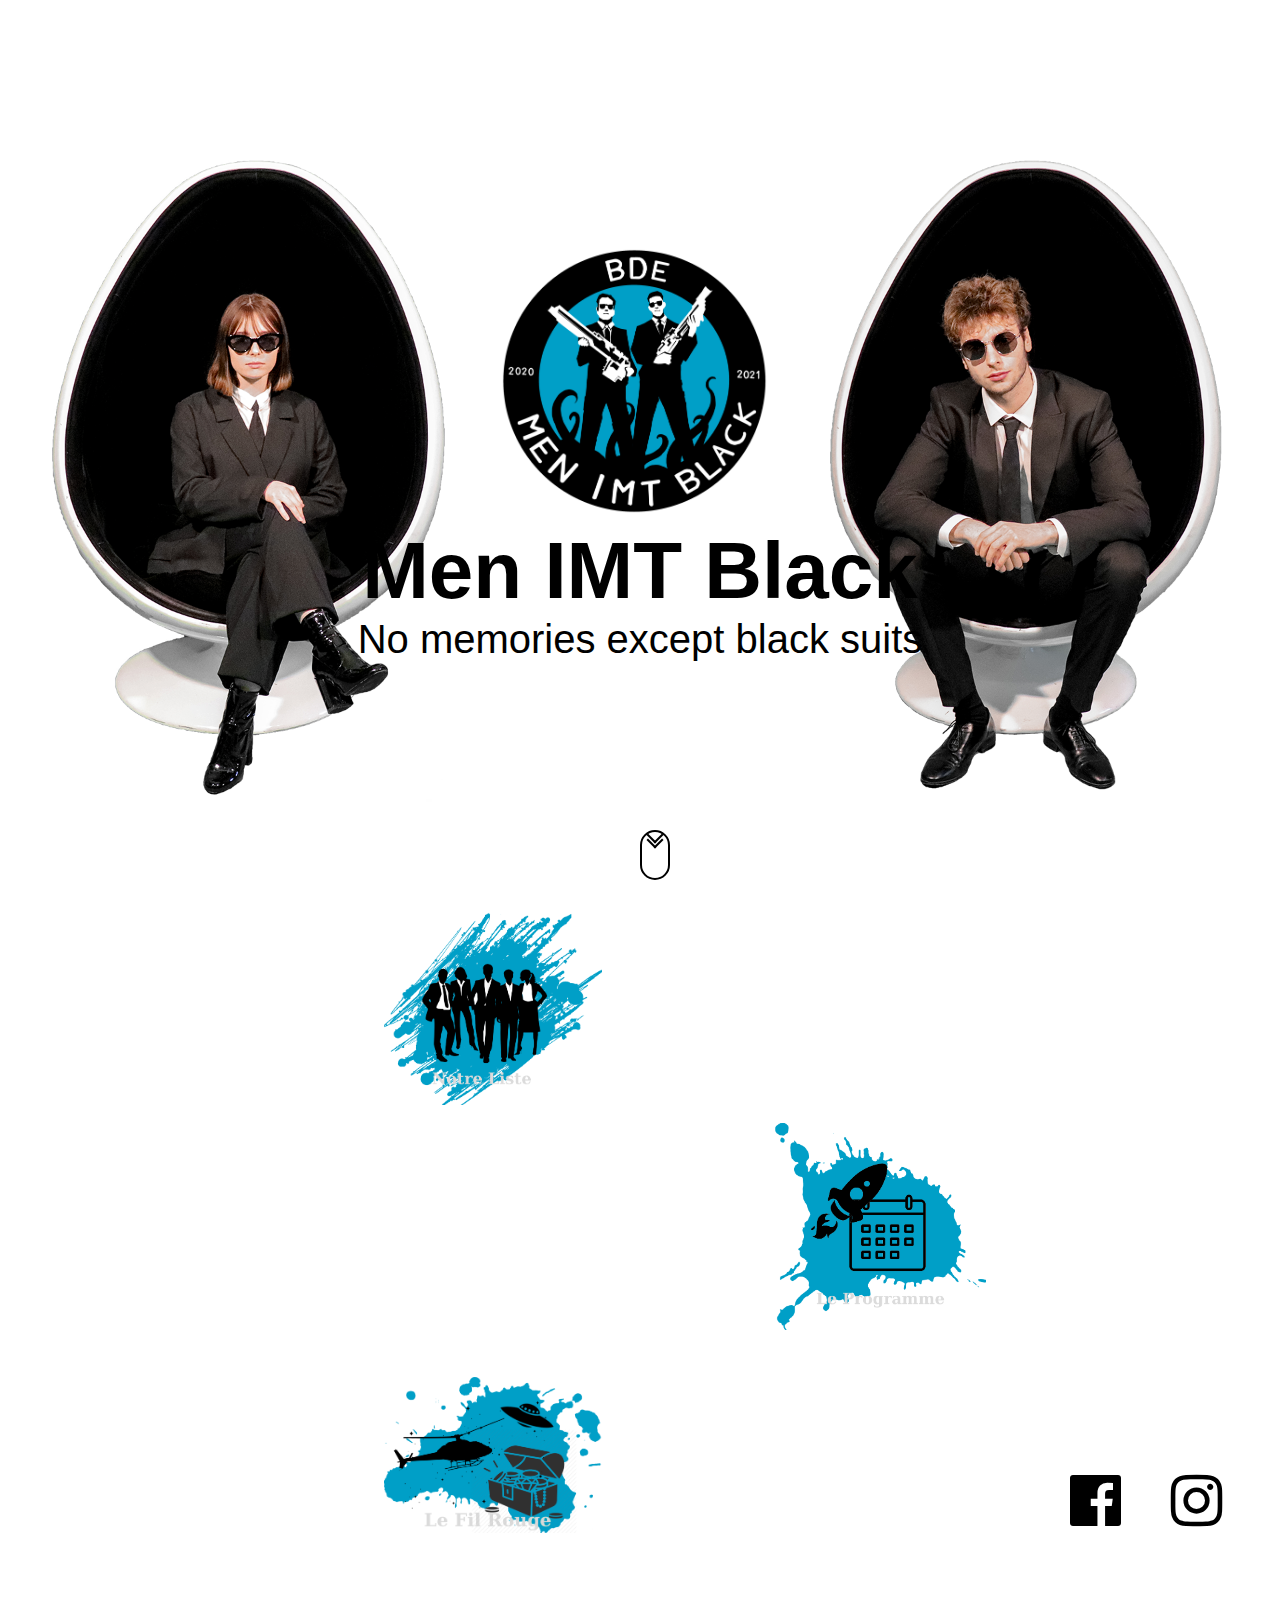
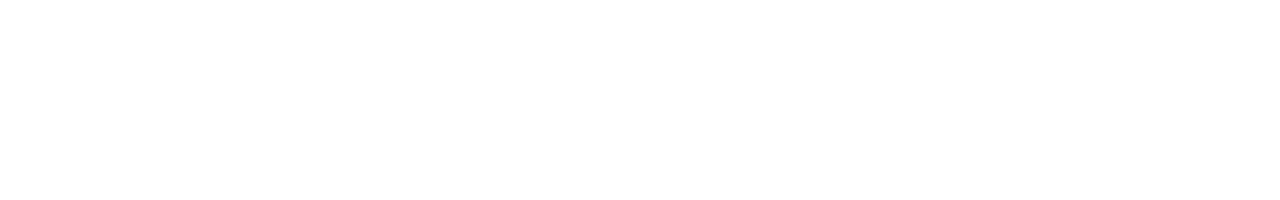
<file: index.html>
<!DOCTYPE html>
<html lang="fr">
<head>
    <meta charset="UTF-8">
    <title>Men Imt Black</title>
    <link rel="icon" href="img/logo.png" type="MIB Logo">
    <meta name="viewport" content="width=device-width, initial-scale=1" />
    <link rel="stylesheet" href="css/style.css">
    <link rel="stylesheet" href="https://maxcdn.bootstrapcdn.com/font-awesome/4.4.0/css/font-awesome.min.css">
</head>

<body>

    <section id="sec-1">
      <div class="container">
          <div class="logo">
          </div>
          <div class="mainTitle">
              <h1>Men IMT Black</h1>
              <p>No memories except black suits</p>
          </div>
        <a href="#sec-2">
          <div class="scroll-down"></div>
        </a>
      </div>
    </section>

    <section id="sec-2">
      <div class="container1">
          <div onclick="location.href='notre_liste.html';" style="cursor: pointer;" class="menuItemListe"></div>
          <div onclick="location.href='programme.html';" style="cursor: pointer;" class="menuItemProgramme"></div>
          <div id="thirdContainer">
                <div onclick="location.href='fil_rouge.html';" style="cursor: pointer;" class="menuItemFilRouge"></div>
                <div class="socialSection">
                    <div class="socialIcons">
                        <a href="https://www.facebook.com/menimtblack" target="_blank">
                            <i class="fa fa-facebook-official" aria-hidden="true"></i>
                        </a>
                          &nbsp;&nbsp;&nbsp;
                          <a href="https://www.instagram.com/men_imt_black/" target="_blank">
                             <i class="fa fa-instagram" aria-hidden="true"></i>
                          </a>
                    </div>
                </div>
          </div>
      </div>
    </section>

</body>
</html>
</file>
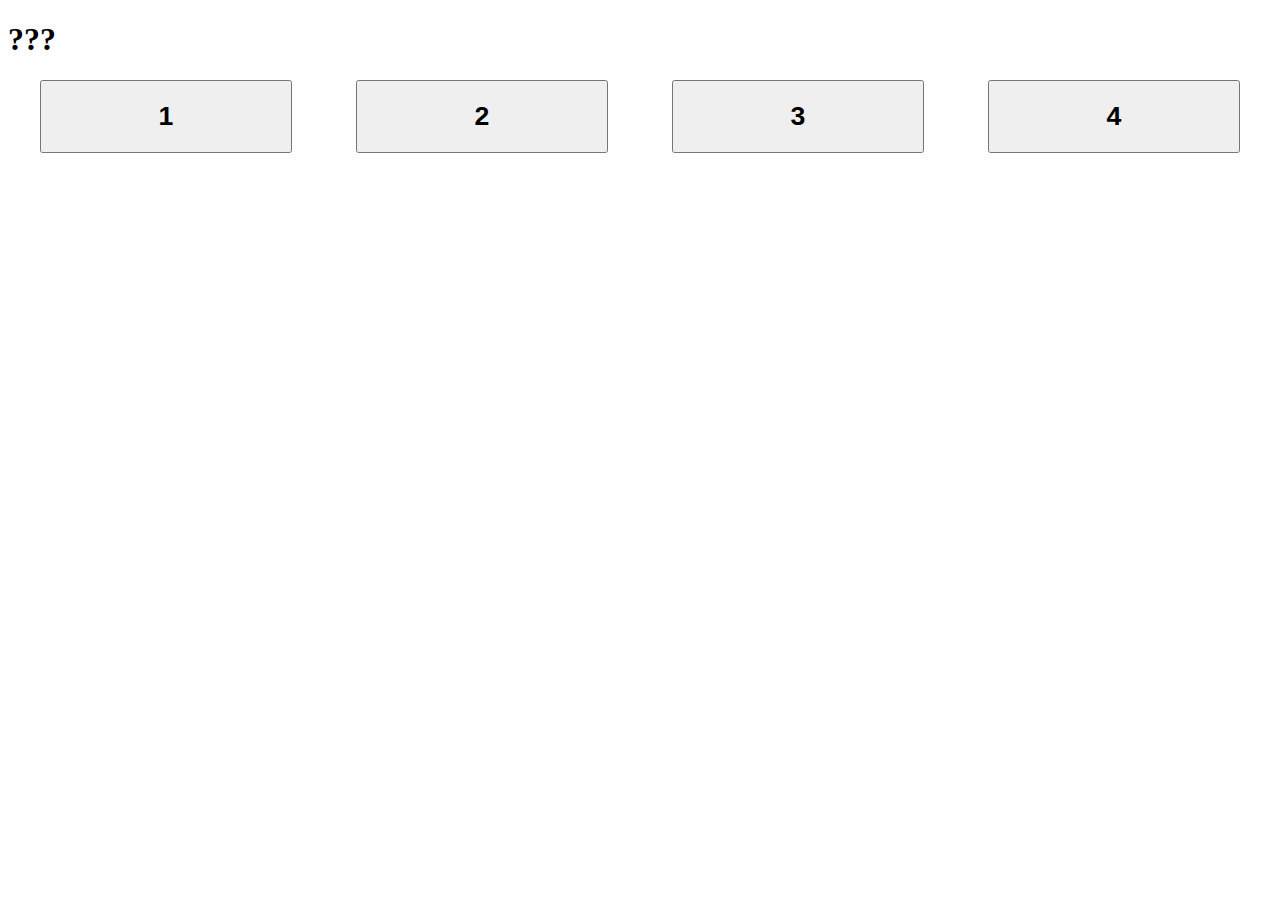
<file: fil_rouge_secret.html>
<!DOCTYPE html>
<html lang="en">
<head>
    <meta charset="UTF-8">
    <link rel="stylesheet" href="css/fil_rouge_secret.css">
    <meta name="viewport" content="width=device-width" />
    <title>???</title>
</head>
<body>
    <h1>???</h1>
    <div class="buttons">
        <button onclick="eval(1)">
            <h1>1</h1>
        </button>
        <button onclick="eval(2)">
            <h1>2</h1>
        </button>
        <button onclick="eval(3)">
            <h1>3</h1>
        </button>
        <button onclick="eval(4)">
            <h1>4</h1>
        </button>
    </div>
    <p id="output"><p>
    <script src="fil_rouge_secret.js"></script>
</body>
</html>
</file>
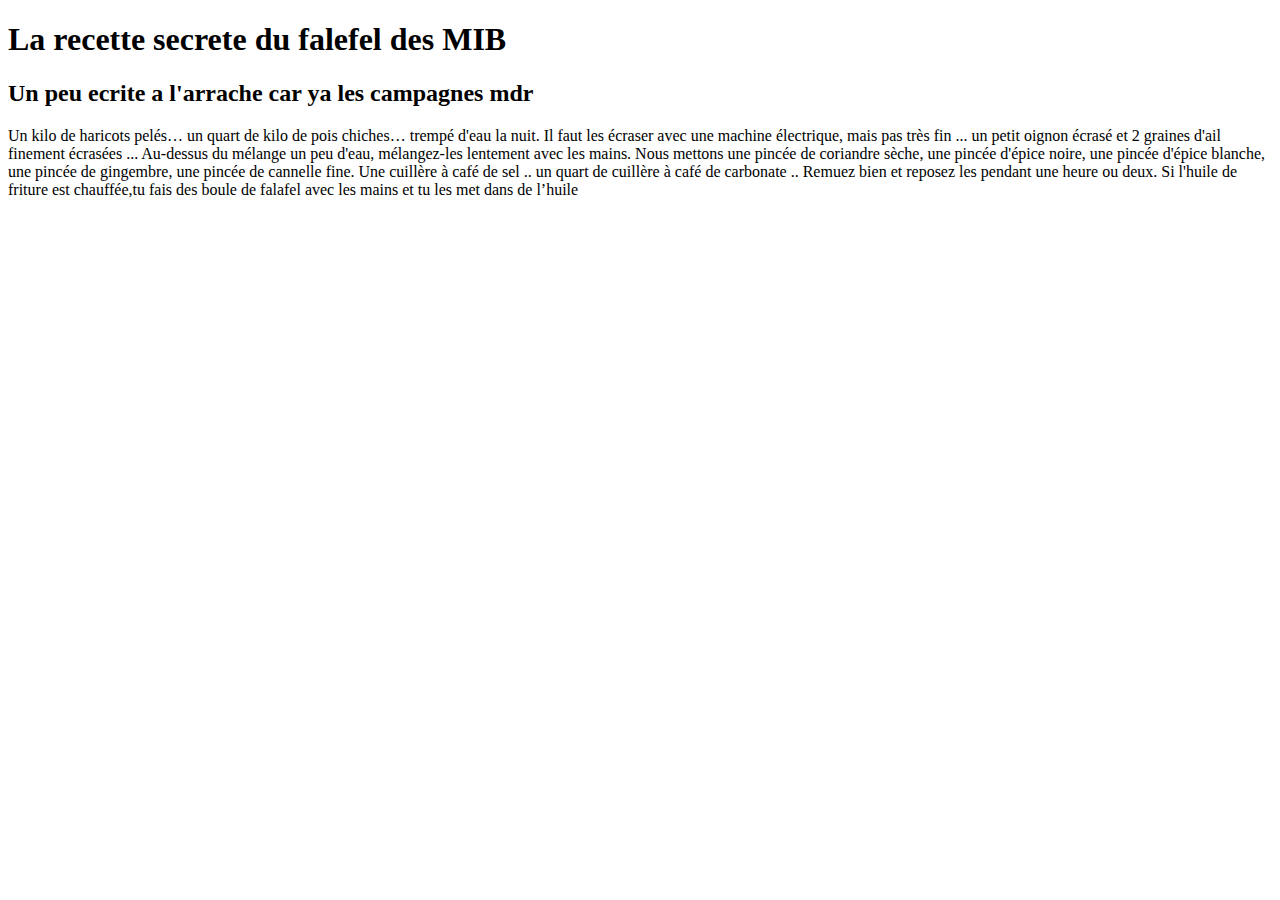
<file: recette_secrete.html>
<!DOCTYPE html>
<html lang="en">
<head>
    <meta charset="UTF-8">
    <title></title>
</head>
<body>
    <h1>La recette secrete du falefel des MIB</h1>
    <h2>Un peu ecrite a l'arrache car ya les campagnes mdr</h2>
    <p>Un kilo de haricots pelés… un quart de kilo de pois chiches… trempé d'eau la nuit. Il faut les écraser avec une machine électrique, mais pas très fin ... 
    un petit oignon écrasé et 2 graines d'ail finement écrasées ...  Au-dessus du mélange un peu d'eau, mélangez-les lentement avec les mains.  Nous mettons une pincée de coriandre sèche, une pincée d'épice noire,
    une pincée d'épice blanche, une pincée de gingembre, une pincée de cannelle fine.  Une cuillère à café de sel .. un quart de cuillère à café de carbonate .. 
    Remuez bien et reposez les pendant une heure ou deux.  Si l'huile de friture est chauffée,tu fais des boule de falafel avec les mains et tu les met dans de l’huile</p>
</body>
</html>
</file>
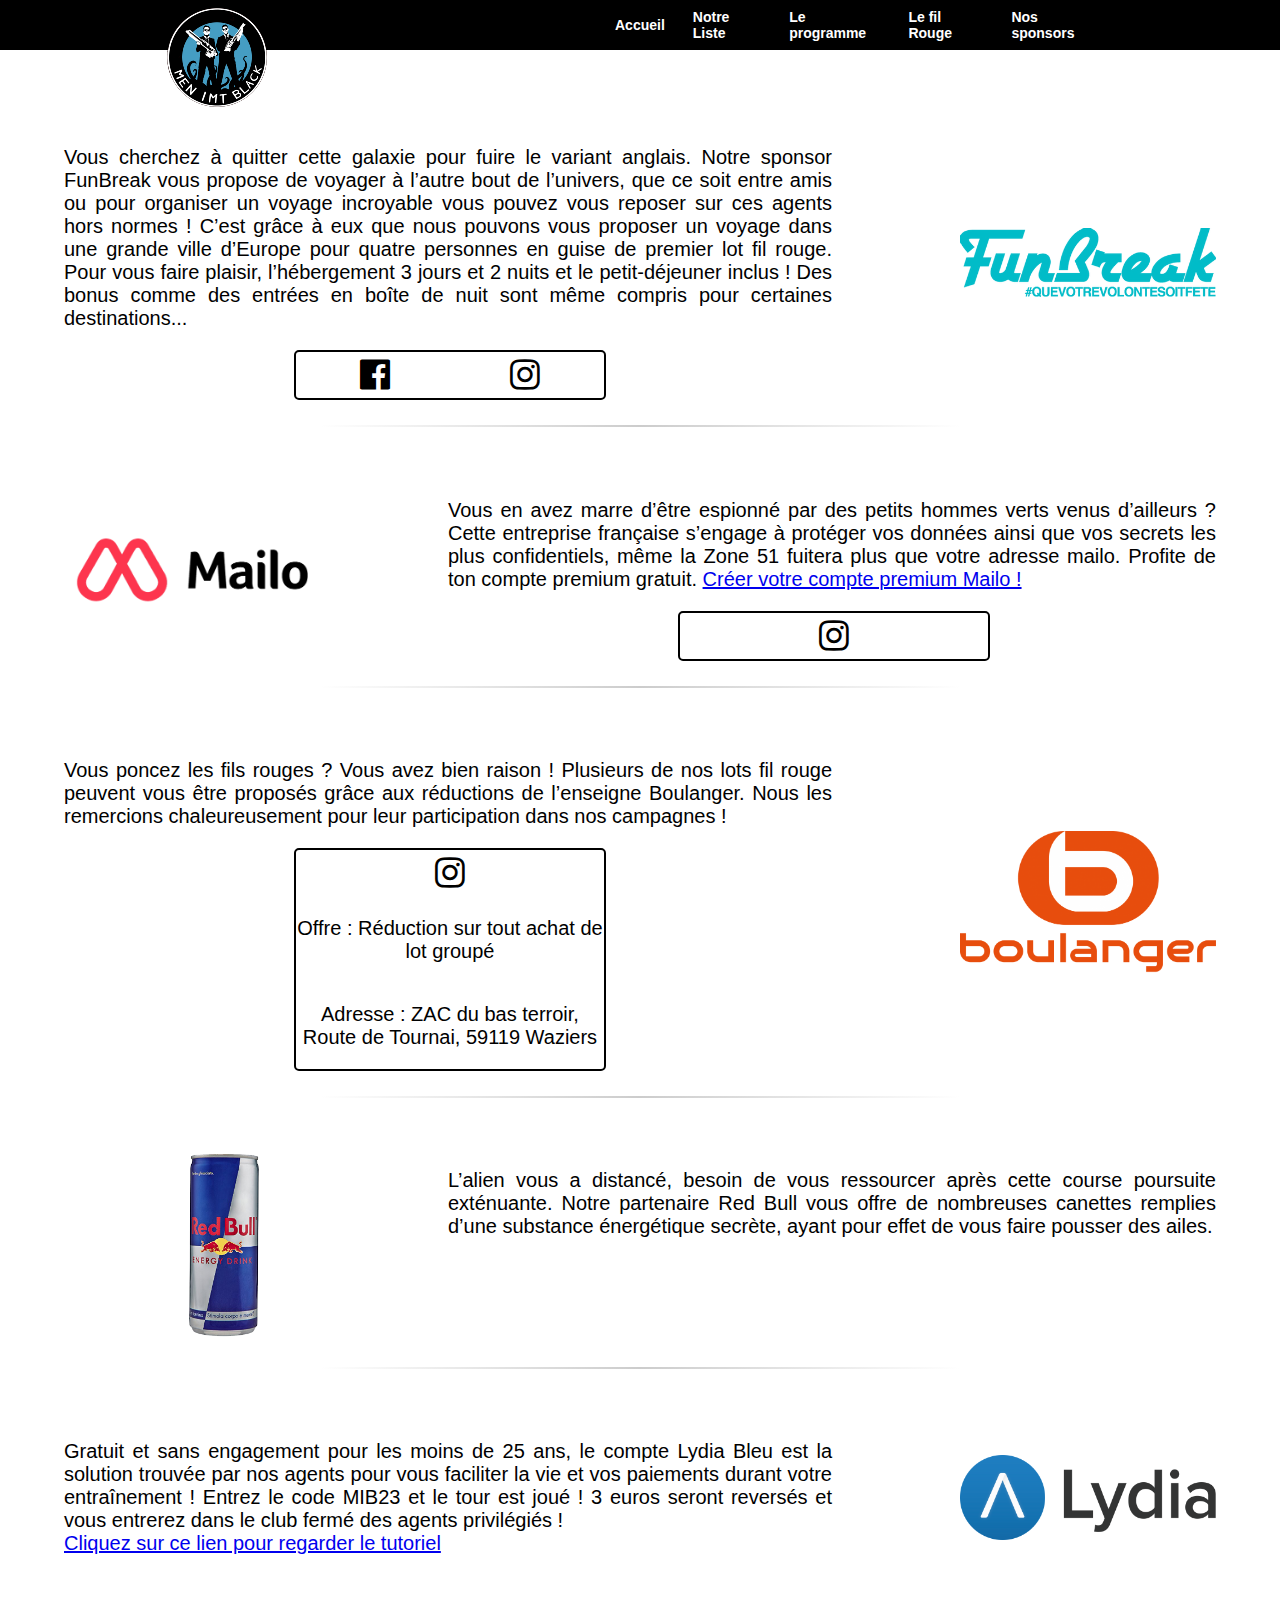
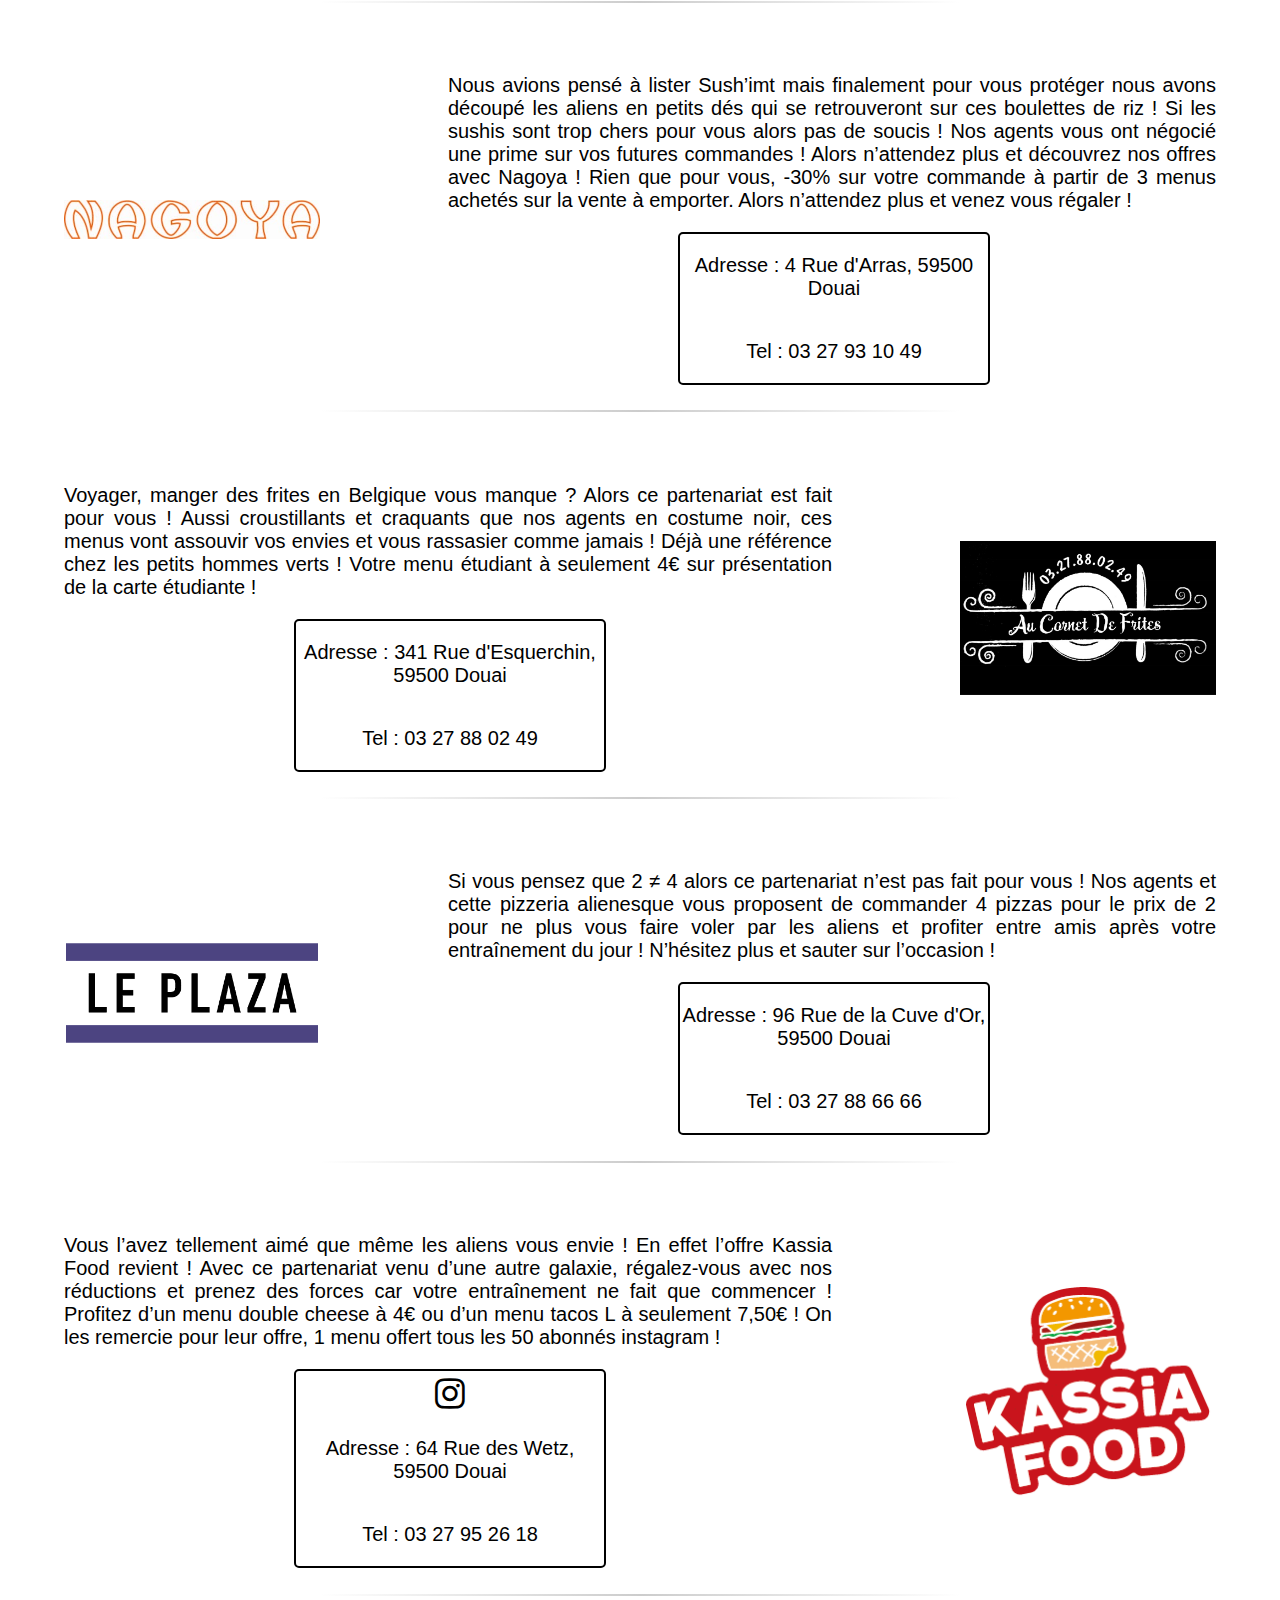
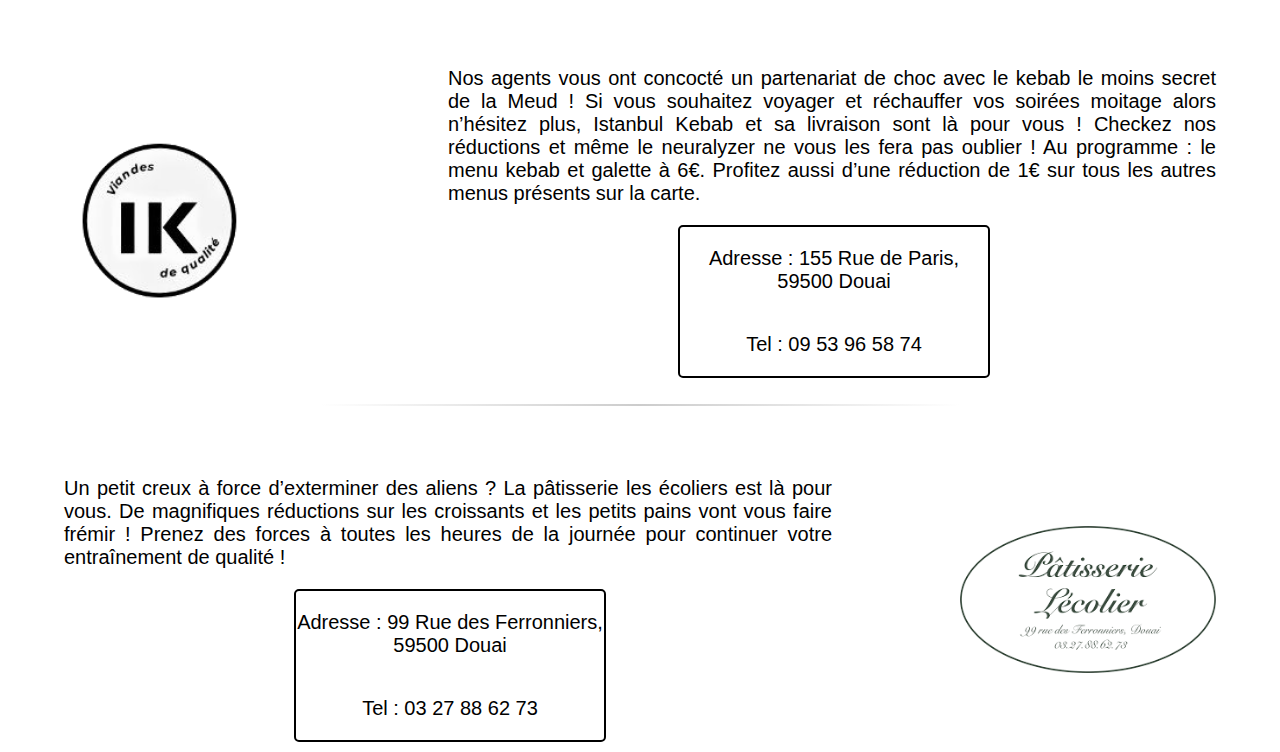
<file: sponsors.html>
<!DOCTYPE html>
<html lang="fr">
<head>
    <meta charset="UTF-8">
    <title>Men IMT Black</title>
    <link rel="icon" href="img/logo.png" type="MIB Logo">
    <link rel="stylesheet" href="css/navbar.css">
    <link rel="stylesheet" href="css/sponsors.css">
    <link rel="stylesheet" href="https://maxcdn.bootstrapcdn.com/font-awesome/4.4.0/css/font-awesome.min.css">
    <meta name="viewport" content="width=device-width" />
</head>
<body>
    <nav>
	    <input id="nav-toggle" type="checkbox">
        <div class="logo"><a href="index.html"><img src="img/logo.png" alt="MIB Logo"></a></div>
	    <ul class="links">
	    	<li><a href="index.html">Accueil</a></li>
	    	<li><a href="notre_liste.html">Notre Liste</a></li>
	    	<li><a href="programme.html">Le programme</a></li>
	    	<li><a href="fil_rouge.html">Le fil Rouge</a></li>
	    	<li><a href="sponsors.html">Nos sponsors</a></li>
	    </ul>
	    <label for="nav-toggle" class="icon-burger">
	    	<div class="line"></div>
	    	<div class="line"></div>
	    	<div class="line"></div>
	    </label>
    </nav>
    <div class="container">
        <div class="spr">
            <div onclick="window.open('https://www.funbreak.fr/');" style="cursor: pointer;" class="logoFunbreak"></div>
            <div class="description">
                <p>
                    Vous cherchez à quitter cette galaxie pour fuire le variant anglais.
                    Notre sponsor FunBreak vous propose de voyager à l’autre bout de l’univers, que ce
                    soit entre amis ou pour organiser un voyage incroyable vous pouvez vous reposer sur ces agents hors normes ! C’est grâce à eux que nous pouvons vous proposer un
                    voyage dans une grande ville d’Europe pour quatre personnes en guise de premier lot fil rouge. 
                    Pour vous faire plaisir, l’hébergement 3 jours et 2 nuits et le petit-déjeuner inclus ! Des bonus comme des entrées en boîte de nuit sont même compris pour certaines destinations...
                </p>
                <div class="details">
                    <div class="socialIcons">
                        <a href="https://www.facebook.com/funbreak/" target="_blank">
                            <i class="fa fa-facebook-official" aria-hidden="true"></i>
                        </a>
                        <a href="https://www.instagram.com/funbreak/" target="_blank">
                            <i class="fa fa-instagram" aria-hidden="true"></i>
                        </a>
                    </div>
                </div>
                
            </div>
        </div>
        <hr>
        <div class="spl">
            <div onclick="window.open('https://www.mailo.com/fr/');" style="cursor: pointer;" class="logoMailo"></div>
            <div class="description">
                <p>
                    Vous en avez marre d’être espionné par des petits hommes verts venus d’ailleurs ?
                    Cette entreprise française s’engage à protéger vos données ainsi que vos secrets les plus confidentiels,
                    même la Zone 51 fuitera plus que votre adresse mailo.
                    Profite de ton compte premium gratuit.
                    <a href="Mailo-sponsoring-GE.pdf" target="_blank">Créer votre compte premium Mailo !</a>
                </p>
                <div class="details">
                    <div class="socialIcons">
                        <a href="https://www.instagram.com/hellomailo" target="_blank">
                            <i class="fa fa-instagram" aria-hidden="true"></i>
                        </a>
                    </div>
                </div>
            </div>
        </div>
        <hr>
        <div class="spr">
            <div class="logoBoulanger"></div>
            <div class="description">
                <p>
                    Vous poncez les fils rouges ? Vous avez bien raison ! Plusieurs de nos lots fil rouge peuvent vous 
                    être proposés grâce aux réductions de
                    l’enseigne Boulanger. Nous les remercions chaleureusement pour leur participation dans nos campagnes !
                </p>
                <div class="details">
                    <div class="socialIcons">
                        <a href="https://www.instagram.com/boulangerdouai/" target="_blank">
                            <i class="fa fa-instagram" aria-hidden="true"></i>
                        </a>
                    </div>
                    <div class="infos">
                        <p>Offre : Réduction sur tout achat de lot groupé</p>
                        <p>Adresse :  ZAC du bas terroir, Route de Tournai, 59119 Waziers</p>
                    </div>
                </div>
            </div>
        </div>
        <hr>
        <div class="spl">
            <div class="logoRedBull"></div>
            <p class=description>
                L’alien vous a distancé, besoin de vous ressourcer après cette course poursuite exténuante.
                Notre partenaire Red Bull vous offre de nombreuses canettes remplies d’une substance énergétique secrète, 
                ayant pour effet de vous faire pousser des ailes.  
            </p>
           
        </div>
        <hr>
        <div class="spr">
            <div class="logoLydia"></div>
            <p class=description>
                Gratuit et sans engagement pour les moins de 25 ans, le compte Lydia Bleu est la solution trouvée 
                par nos agents pour vous faciliter la vie et vos paiements durant votre entraînement ! Entrez le
                code MIB23 et le tour est joué ! 3 euros seront reversés et vous entrerez dans le club fermé des agents privilégiés ! 
                <a href="https://www.notion.so/ec15abf24c4149b9b925f79bd77b2bd3?v=ac72c9383fac4ca49ffe9ec56e6cfc66&p=5c1fcd49e27843acb82d01ddcb478086" target=_blank> Cliquez sur ce lien pour regarder le tutoriel</a>
            </p>
        </div>
        <hr>
        <div class="spl">
            <div class="logoNagoya"></div>
            <div class="description">
                <p>
                    Nous avions pensé à lister Sush’imt mais finalement pour vous protéger nous avons découpé 
                    les aliens en petits dés qui se retrouveront sur ces boulettes de riz ! Si les sushis sont trop 
                    chers pour vous alors pas de soucis ! Nos agents vous ont négocié une prime sur vos futures commandes ! 
                    Alors n’attendez plus et découvrez nos offres avec Nagoya !  
                    Rien que pour vous, -30% sur votre commande à partir de 3 menus achetés sur la vente à emporter. Alors n’attendez plus et venez vous régaler !
                </p>
                <div class="details">
                   <div class="infos">
                       <p>Adresse : 4 Rue d'Arras, 59500 Douai</p>
                       <p>Tel : 03 27 93 10 49</p>
                   </div>
                </div>
            </div>
        </div>
        <hr>
        <div class="spr">
            <div class="logoCornetFrites"></div>
            <div class="description">
                <p>
                    Voyager, manger des frites en Belgique vous manque ? 
                    Alors ce partenariat est fait pour vous ! Aussi croustillants et craquants que nos agents en 
                    costume noir, ces menus vont assouvir vos envies et vous rassasier comme jamais ! Déjà une référence chez les petits hommes verts !
                    Votre menu étudiant à seulement 4€ sur présentation de la carte étudiante !
                </p>
                <div class="details">
                    <div class="infos">
                        <p>Adresse : 341 Rue d'Esquerchin, 59500 Douai</p>
                        <p>Tel : 03 27 88 02 49</p>
                    </div>
                </div>
            </div>
        </div>
        <hr>
        <div class="spl">
            <div class="logoLaPlaza"></div>
            <div class="description">
                <p>
                    Si vous pensez que 2 ≠ 4 alors ce partenariat n’est pas fait pour vous ! 
                    Nos agents et cette pizzeria alienesque vous proposent de commander 4 pizzas pour le prix de 2 pour ne 
                    plus vous faire voler par les aliens et profiter entre amis après votre entraînement du jour ! N’hésitez plus et sauter sur l’occasion ! 
                </p>
                <div class="details">
                    <div class="infos">
                        <p>Adresse : 96 Rue de la Cuve d'Or, 59500 Douai</p>
                        <p>Tel : 03 27 88 66 66</p>
                    </div>
                </div>
            </div>
        </div>
        <hr>
        <div class="spr">
            <div class="logoKassia"></div>
            <div class="description">
                <p>
                    Vous l’avez tellement aimé que même les aliens vous envie ! En effet l’offre Kassia Food revient !
                    Avec ce partenariat venu d’une autre galaxie, régalez-vous avec nos réductions et prenez des forces car 
                    votre entraînement ne fait que commencer !

                    Profitez d’un menu double cheese à 4€ ou   d’un menu tacos L à seulement 7,50€ !
                    On les remercie pour leur offre, 1 menu offert tous les 50 abonnés instagram !
                </p>
                <div class="details">
                    <div class="socialIcons">
                        <a href="https://www.instagram.com/kassiafood.douai/" target="_blank">
                            <i class="fa fa-instagram" aria-hidden="true"></i>
                        </a>
                    </div>
                    <div class="infos">
                        <p>Adresse : 64 Rue des Wetz, 59500 Douai</p>
                        <p>Tel : 03 27 95 26 18</p>
                    </div>
                </div>
            </div>
        </div>
        <hr>
        <div class="spl">
            <div class="logoIK"></div>
            <div class="description">
                <p>
                    Nos agents vous ont concocté un partenariat de choc avec le kebab le moins secret de la Meud ! 
                    Si vous souhaitez voyager et réchauffer vos soirées moitage alors n’hésitez plus, Istanbul Kebab et 
                    sa livraison sont là pour vous ! Checkez nos réductions et même le neuralyzer ne vous les fera pas oublier !
                    Au programme : le menu kebab et galette à 6€. Profitez aussi d’une réduction de 1€ sur tous les autres menus présents sur la carte.
                </p>
                <div class="details">
                    <div class="infos">
                        <p>Adresse : 155 Rue de Paris, 59500 Douai</p>
                        <p>Tel : 09 53 96 58 74</p>
                    </div>
                </div>
            </div>
        </div>
        <hr>
        <div class="spr">
            <div class="logoPatisserieEcoliers"></div>
            <div class="description">
                <p>
                    Un petit creux à force d’exterminer des aliens ? La pâtisserie les écoliers est là pour vous. 
                    De magnifiques réductions sur les croissants et les petits pains vont vous faire frémir ! 
                    Prenez des forces à toutes les heures de la journée pour continuer votre entraînement de qualité !
                </p>
                <div class="details">
                    <div class="infos">
                        <p>Adresse : 99 Rue des Ferronniers, 59500 Douai</p>
                        <p>Tel : 03 27 88 62 73</p>
                    </div>
                </div>
            </div>
        </div>
    </div>
</body>
</html>
</file>
<file: css/style.css>
* {
  font-family: Arial, Helvetica, sans-serif;
  box-sizing: border-box;
  padding: 0;
  margin: 0;
}
body::after{
   position:absolute; width:0; height:0; overflow:hidden; z-index:-1; 
   content:url(../img/liste_logo_hover.png) url(../img/programme_logo_hover.png) url(../img/fil_rouge_logo_hover.png); 
}
body, html {
  height: 100%;
  scroll-behavior: smooth;
}
section {
  min-height: 100%;
  width: 100%;
}


#sec-1 {
  display: flex;
  justify-content: center;
  align-items: center;
  background-image: url("../img/wall-mib_final.png");
  background-attachment: fixed;
  -webkit-background-position: center;
  -moz-background-position: center;
  -o-background-position: center;
  background-position: center;
  background-repeat: no-repeat;
  background-size: contain;
  text-align: center;
  -webkit-background-size: 100%; 
  -moz-background-size: 100%; 
  -o-background-size: 100%; 
   background-size: 100%; 
   -webkit-background-size: contain; 
   -moz-background-size: contain; 
   -o-background-size: contain; 
    background-size: contain;
}
#sec-2 {
  background: url(../img/menu_back.png) no-repeat;
  background-attachment: fixed;
  background-position: center;
  background-repeat: no-repeat;
  background-size: cover;
}

.container1{
  display: flex;
  flex-direction: column;
  
}

.mainTitle {
    font-size: 40px;
    margin: auto;
    margin-top: 1%;
}

.logo {
    background-image: url(../img/logo_big.png);
    background-position: center;
    background-size: contain;
    margin: auto;
    width: 50%;
    padding-top: 50%;
}




.menuItemListe {
    display: flex;
    background: url(../img/liste_logo.png);
    background-position: center;
    background-repeat: no-repeat;
    background-size: contain;
    margin-left: 30%;
    width: 17%;
    padding-top: 17%;
}
.menuItemListe:hover {
    display: flex;
    background: url(../img/liste_logo_hover.png);
    background-position: center;
    background-repeat: no-repeat;
    background-size: contain;
    margin-left: 30%;
    width: 17%;
    padding-top: 17%;
}



.menuItemProgramme {
    display: flex;
    background: url(../img/programme_logo.png);
    background-position: center;
    background-repeat: no-repeat;
    background-size: contain;
    margin-left: 60%;
    width: 17%;
    padding-top: 17%;
}
.menuItemProgramme:hover {
    display: flex;
    background: url(../img/programme_logo_hover.png);
    background-position: center;
    background-repeat: no-repeat;
    background-size: contain;
    margin-left: 60%;
    width: 17%;
    padding-top: 17%;
}



.menuItemFilRouge {
    display: flex;
    background: url(../img/fil_rouge_logo.png);
    background-position: center;
    background-repeat: no-repeat;
    background-size: contain;
    margin-left: 30%;
    width: 17%;
    padding-top: 17%;
}
.menuItemFilRouge:hover {
    display: flex;
    background: url(../img/fil_rouge_logo_hover.png);
    background-position: center;
    background-repeat: no-repeat;
    background-size: contain;
    margin-left: 30%;
    width: 17%;
    padding-top: 17%;
}



#thirdContainer {
    display: flex;
}

.socialSection {
    width:15%;
    display: flex;
    margin-left: 35%;
    margin-top:10%;
    margin-bottom:3%;
    padding-top: 0.3%;
    flex-direction: column;
    align-items: center;
    border-radius: 10px;
    background-color: white;
}

.socialIcons{
    display: flex;
    justify-content: space-around;
    font-size: 60px;
}

.socialIcons a i{
    color: black;
}


.scroll-down {
  height: 50px;
  width: 30px;
  border: 2px solid black;
  position: absolute;
  left: 50%;
  bottom: 20px;
  border-radius: 50px;
  cursor: pointer;
}
.scroll-down::before,
.scroll-down::after {
  content: "";
  position: absolute;
  top: 20%;
  left: 50%;
  height: 10px;
  width: 10px;
  transform: translate(-50%, -100%) rotate(45deg);
  border: 2px solid black;
  border-top: transparent;
  border-left: transparent;
  animation: scroll-down 1s ease-in-out infinite;
}
.scroll-down::before {
  top: 30%;
  animation-delay: 0.3s;
  /* animation: scroll-down 1s ease-in-out infinite; */
}

@keyframes scroll-down {
  0% {
    /* top:20%; */
    opacity: 0;
  }
  30% {
    opacity: 1;
  }
  60% {
    opacity: 1;
  }
  100% {
    top: 90%;
    opacity: 0;
  }
}

@media screen and (max-width: 800px){
    .mainTitle{
        font-size: 20px;
        margin: auto;
        margin-top: 70%;
    }

    .menuItemListe {
        display: flex;
        background: url(../img/liste_logo.png);
        background-position: center;
        background-repeat: no-repeat;
        background-size: contain;
        margin-left: 10%;
        width: 80%;
        padding-top: 80%;
    }
    .menuItemListe:hover {
        display: flex;
        background: url(../img/liste_logo_hover.png);
        background-position: center;
        background-repeat: no-repeat;
        background-size: contain;
        margin-left: 10%;
        width: 80%;
        padding-top: 80%;
    }



    .menuItemProgramme {
        display: flex;
        background: url(../img/programme_logo.png);
        background-position: center;
        background-repeat: no-repeat;
        background-size: contain;
        margin-left: 10%;
        width: 80%;
        padding-top: 80%;
    }
    
    .menuItemProgramme:hover {
        display: flex;
        background: url(../img/programme_logo_hover.png);
        background-position: center;
        background-repeat: no-repeat;
        background-size: contain;
        margin-left: 10%;
        width: 80%;
        padding-top: 80%;
    }


    .menuItemFilRouge {
        display: flex;
        background: url(../img/fil_rouge_logo.png);
        background-position: center;
        background-repeat: no-repeat;
        background-size: contain;
        margin-left: 10%;
        width: 80%;
        padding-top: 80%;
    }
    .menuItemFilRouge:hover {
        display: flex;
        background: url(../img/fil_rouge_logo_hover.png);
        background-position: center;
        background-repeat: no-repeat;
        background-size: contain;
        margin-left: 10%;
        width: 80%;
        padding-top: 80%;
    }

    #thirdContainer {
       display: flex;
       flex-direction: column;
    }

    .socialSection {
        width:50%;
        display: flex;
        margin-left: 25%;
        margin-top:10%;
        margin-bottom:3%;
        padding-top: 0.3%;
        flex-direction: column;
        align-items: center;
        border-radius: 10px;
        background-color: white;
    }

    .socialIcons{
        display: flex;
        justify-content: space-around;
        font-size: 60px;
    }


    .scroll-down {
        height: 50px;
        width: 30px;
        border: 2px solid black;
        position: absolute;
        left: 46.5%;
        bottom: 20px;
        border-radius: 50px;
        cursor: pointer;
    }
    .scroll-down::before,
    .scroll-down::after {
        content: "";
        position: absolute;
        top: 20%;
        left: 46.5%;
        height: 10px;
        width: 10px;
        transform: translate(-50%, -100%) rotate(45deg);
        border: 2px solid black;
        border-top: transparent;
        border-left: transparent;
        animation: scroll-down 1s ease-in-out infinite;
    }
}
</file>
<file: css/fil_rouge_secret.css>
.buttons{
    display: flex;
    justify-content: space-around;
}

.buttons button {
    width: 20%;
}

#output {
    font-size: 20px;
}
@media screen and (max-width: 800px){
   .buttons{
       display: flex;
       flex-direction: column;
   } 
}
</file>
<file: css/navbar.css>
body {
	padding: 0;
	margin: 0;
}
.container {
	position: relative;
	margin-top: 100px;
}
nav {
	position: fixed;
	z-index: 10;
	left: 0;
	right: 0;
	top: 0;
	font-family: 'Montserrat', sans-serif;
	height: 50px;
	background-color: black;
    display: flex;
    justify-content: space-around;
}
nav .logo {
	display: flex;
    margin-top: 2.7%;
	align-items: center;
}
nav .links {
	float: right;
	padding: 0;
	margin: 0;
	width: 40%;
	height: 100%;
	display: flex;
	justify-content: space-around;
	align-items: center;
}
nav .links li {
	list-style: none;
}
nav .links a {
	display: block;
	padding: 1em;
	font-size: 14px;
	font-weight: bold;
	color: #fff;
	text-decoration: none;
}
#nav-toggle {
	position: absolute;
	top: -100px;
}
nav .icon-burger {
	display: none;
	position: absolute;
	right: 5%;
	top: 50%;
	transform: translateY(-50%);
}
nav .icon-burger .line {
	width: 30px;
	height: 5px;
	background-color: #fff;
	margin: 5px;
	border-radius: 3px;
	transition: all .3s ease-in-out;
}
@media screen and (max-width: 800px) {
	nav .logo {
		float: none;
		width: auto;
		justify-content: center;
	}
    nav {
    	position: fixed;
    	z-index: 10;
    	left: 0;
    	right: 0;
    	top: 0;
    	font-family: 'Montserrat', sans-serif;
    	height: 110px;
    	background-color: black;
        display: flex;
        justify-content: space-around;
    }

	nav .links {
		float: none;
		position: fixed;
		z-index: 9;
		left: 0;
		right: 0;
		top: 100px;
		bottom: 100%;
		width: auto;
		height: auto;
		flex-direction: column;
		justify-content: space-evenly;
		background-color: rgba(0,0,0,.8);
		overflow: hidden;
		box-sizing: border-box;
		transition: all .5s ease-in-out;
	}
	nav .links a {
		font-size: 20px;
	}
	nav :checked ~ .links {
		bottom: 0;
	}
	nav .icon-burger {
		display: block;
	}
	nav :checked ~ .icon-burger .line:nth-child(1) {
		transform: translateY(10px) rotate(225deg);
	}
	nav :checked ~ .icon-burger .line:nth-child(3) {
		transform: translateY(-10px) rotate(-225deg);
	}
	nav :checked ~ .icon-burger .line:nth-child(2) {
		opacity: 0;
	}
	
}
</file>
<file: css/sponsors.css>
*{
    font-family: Arial, Helvetica, sans-serif;
}

body{
    margin-bottom: 10px;
}

.container{
    display: flex;
    flex-direction: column;
}

.spl{
    display: flex;
    justify-content: space-between;
    margin-top: 2%;
}

.spr{
    display: flex;
    flex-direction: row-reverse;
    justify-content: space-between;
    margin-top: 2%;
}

.spl .description{
    display: flex;
    flex-direction: column;
    text-align: justify;
    font-size: 20px;
    width: 60%;
    margin-right: 5%;
}

.spr .description{
    display: flex;
    flex-direction: column;
    text-align: justify;
    font-size: 20px;
    width: 60%;
    margin-left: 5%;
}

hr{
  border: 0;
  width: 50%;
  height: 2px;
  margin-top: 2%;
  margin-bottom: 2%;
  background-image: linear-gradient(to right, 
  transparent, #CCC, transparent);  
}

.logoFunbreak{
    background: url(../img/logo_sponsors/funbreak.png);
    background-size: contain;
    background-repeat: no-repeat;
    background-position: center,center;
    width: 20%;
    padding-top: 5.4%;
    margin-right: 5%;
}

.logoMailo{
    background: url(../img/logo_sponsors/mailo.png);
    background-size: contain;
    background-repeat: no-repeat;
    background-position: center,center;
    width: 20%;
    padding-top: 6.16%;
    margin-left: 5%;
}

.logoBoulanger{
    background: url(../img/logo_sponsors/boulanger.png);
    background-size: contain;
    background-repeat: no-repeat;
    background-position: center,center;
    width: 20%;
    padding-top: 6.16%;
    margin-right: 5%;
}

.logoRedBull{
    background: url(../img/logo_sponsors/redbull.png);
    background-size: contain;
    background-repeat: no-repeat;
    background-position: center,center;
    width: 15%;
    padding-top: 15%;
    margin-left: 10%;
}

.logoLydia{
    background: url(../img/logo_sponsors/lydia.png);
    background-size: contain;
    background-repeat: no-repeat;
    background-position: center,center;
    width: 20%;
    padding-top: 6.16%;
    margin-right: 5%;
}

.logoNagoya{
    background: url(../img/logo_sponsors/nagoya.jpg);
    background-size: contain;
    background-repeat: no-repeat;
    background-position: center,center;
    width: 20%;
    padding-top: 3.08%;
    margin-left: 5%;
}
.logoCornetFrites{
    background: url(../img/logo_sponsors/cornet_frites.png);
    background-size: contain;
    background-repeat: no-repeat;
    background-position: center,center;
    width: 20%;
    padding-top: 12%;
    margin-right: 5%;
}
.logoLaPlaza{
    background: url(../img/logo_sponsors/le_plaza.png);
    background-size: contain;
    background-repeat: no-repeat;
    background-position: center,center;
    width: 20%;
    padding-top: 13.76%;
    margin-left: 5%;
}
.logoKassia{
    background: url(../img/logo_sponsors/kassia_food.png);
    background-size: contain;
    background-repeat: no-repeat;
    background-position: center,center;
    width: 20%;
    padding-top: 17.2%;
    margin-right: 5%;
}
.logoIK{
    background: url(../img/logo_sponsors/istanbul_kebab.png);
    background-size: contain;
    background-repeat: no-repeat;
    width: 15%;
    background-position: center,center;
    padding-top: 15%;
    margin-left: 5%;
}
.logoPatisserieEcoliers{
    background: url(../img/logo_sponsors/patisserie_ecolier.png);
    background-size: contain;
    background-repeat: no-repeat;
    background-position: center,center;
    width: 20%;
    padding-top: 11.5%;
    margin-right: 5%;
}

.details{
    border: 2px solid;
    border-radius: 5px;
    width: 40%;
    margin-left: 30%;
}

.socialIcons{
    display: flex;
    justify-content: space-around;
    font-size: 35px;
    margin: 1%;
}

.socialIcons a i{
    color: black;
}

.infos{
    display: flex;
    flex-direction: column;
    align-items: center;
    text-align: center;
}


@media screen and (max-width: 800px){

    .spl{
        display: flex;
        flex-direction: column;
        justify-content: space-between;
        margin-top: 2%;
    }
    
    .spr{
        display: flex;
        flex-direction: column;
        justify-content: space-between;
        margin-top: 2%;
    }
    
    .spl .description{
        display: flex;
        font-size: 15px;
        width: 80%;
        margin-left: 10%;
        justify-content: center;
    }
    
    .spr .description{
        display: flex;
        font-size: 15px;
        width: 80%;
        margin-left: 10%;
        justify-content: center;
    }


    .logoFunbreak{
        background: url(../img/logo_sponsors/funbreak.png);
        background-size: contain;
        background-repeat: no-repeat;
        background-position: center, center;
        width: 80%;
        padding-top: 21.6%;
        margin-top: 10px;
        margin-left: 10%
    }
    
    .logoMailo{
        background: url(../img/logo_sponsors/mailo.png);
        background-size: contain;
        background-repeat: no-repeat;
        background-position: center,center;
        width: 80%;
        padding-top: 24.64%;
        margin-left: 10%
    }

    .logoBoulanger{
        background: url(../img/logo_sponsors/boulanger.png);
        background-size: contain;
        background-repeat: no-repeat;
        background-position: center,center;
        width: 80%;
        padding-top: 24.64%;
        margin-left: 10%;
    }
    .logoLydia{
        background: url(../img/logo_sponsors/lydia.png);
        background-size: contain;
        background-repeat: no-repeat;
        background-position: center,center;
        width: 80%;
        padding-top: 24.64%;
        margin-left: 10%;
    }
    .logoRedBull{
        background: url(../img/logo_sponsors/redbull.png);
        background-size: contain;
        background-repeat: no-repeat;
        background-position: center,center;
        width: 80%;
        padding-top: 46.8%;
        margin-left: 10%;
    }
    .logoNagoya{
        background: url(../img/logo_sponsors/nagoya.jpg);
        background-size: contain;
        background-repeat: no-repeat;
        background-position: center,center;
        width: 80%;
        padding-top: 12.32%;
        margin-left: 10%;
    }
    .logoCornetFrites{
        background: url(../img/logo_sponsors/cornet_frites.png);
        background-size: contain;
        background-repeat: no-repeat;
        background-position: center,center;
        width: 80%;
        padding-top: 48%;
        margin-left: 10%;
    }
    .logoLaPlaza{
        background: url(../img/logo_sponsors/le_plaza.png);
        background-size: contain;
        background-repeat: no-repeat;
        background-position: center,center;
        width: 80%;
        padding-top: 55.04%;
        margin-left: 10%;
    }
    .logoKassia{
        background: url(../img/logo_sponsors/kassia_food.png);
        background-size: contain;
        background-repeat: no-repeat;
        background-position: center,center;
        width: 80%;
        padding-top: 68.8%;
        margin-left: 10%;
    }
    .logoIK{
        background: url(../img/logo_sponsors/istanbul_kebab.png);
        background-size: contain;
        background-repeat: no-repeat;
        background-position: center,center;
        width: 60%;
        padding-top: 60%;
        margin-left: 20%;
    }
    .logoPatisserieEcoliers{
        background: url(../img/logo_sponsors/patisserie_ecolier.png);
        background-size: contain;
        background-repeat: no-repeat;
        background-position: center,center;
        width: 80%;
        padding-top: 46%;
        margin-left: 10%;
    }

    .details{
    border: 2px solid;
    border-radius: 5px;
    width: 80%;
    margin-left: 10%;
}

}
</file>
